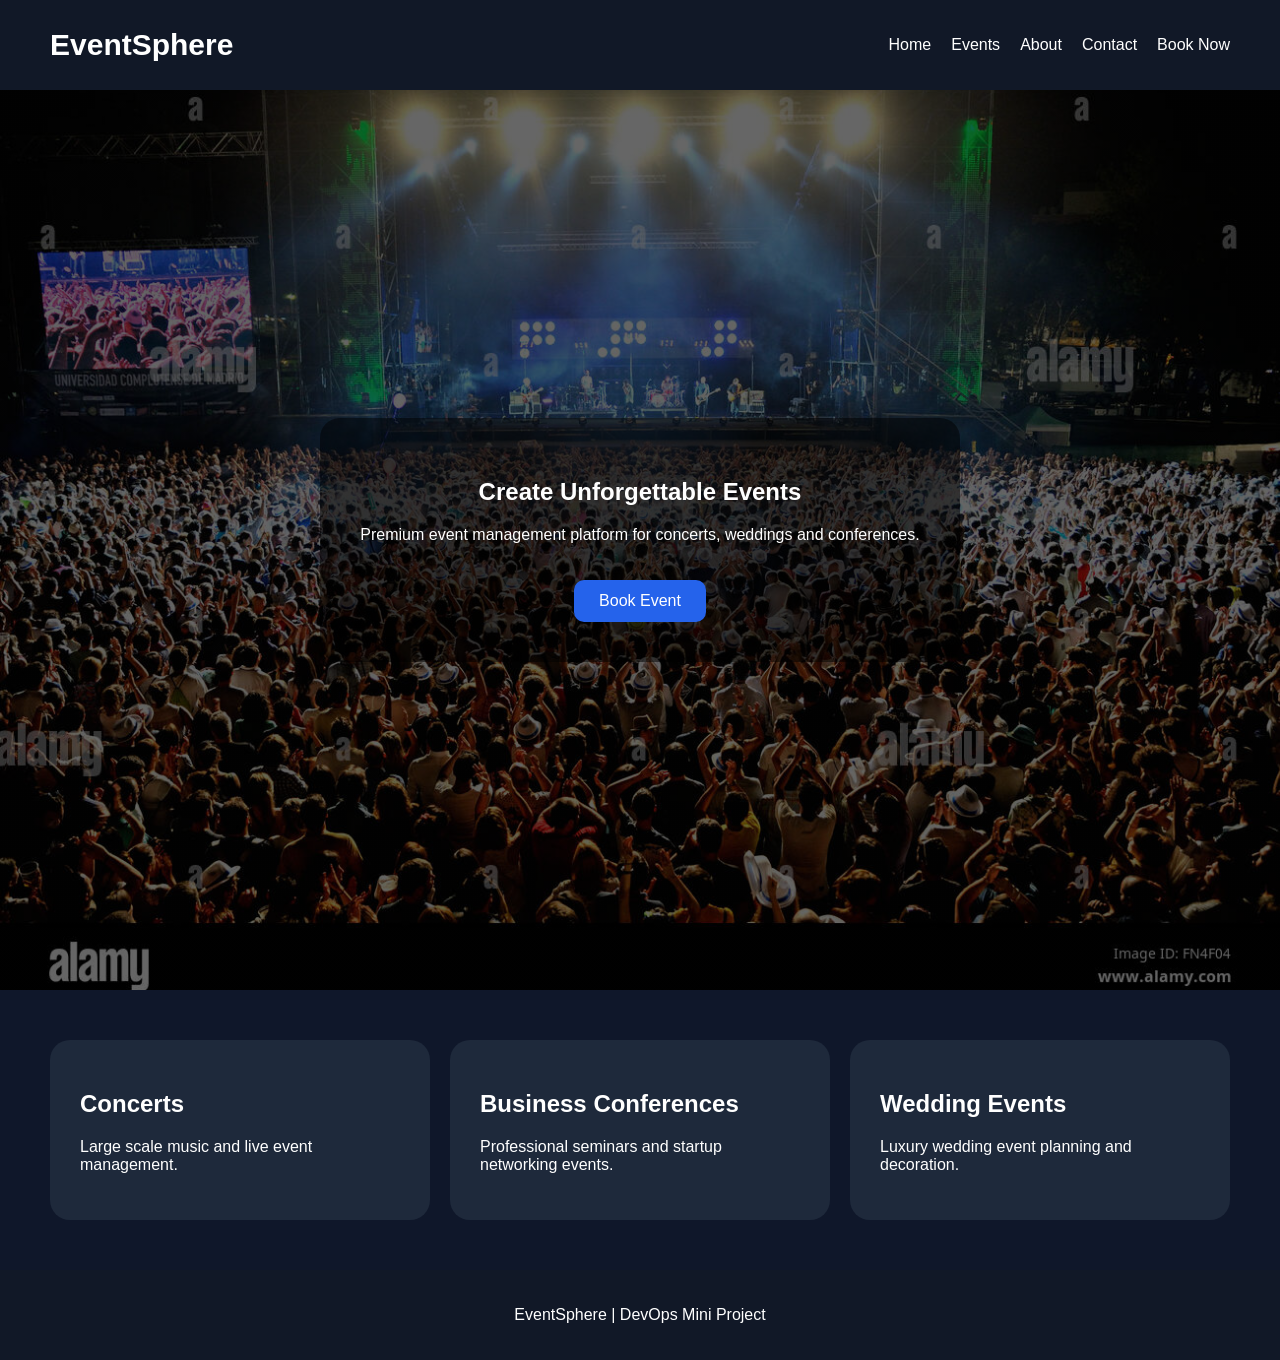
<file: index.html>
<!DOCTYPE html>
<html>

<head>

<title>EventSphere</title>

<link rel="stylesheet" href="style.css">

</head>

<body>

<nav>

<div class="logo">
EventSphere
</div>

<ul>

<li><a href="index.html">Home</a></li>
<li><a href="events.html">Events</a></li>
<li><a href="about.html">About</a></li>
<li><a href="contact.html">Contact</a></li>
<li><a href="booking.html">Book Now</a></li>

</ul>

</nav>

<section class="hero">

<div class="overlay">

<h1>
Create Unforgettable Events
</h1>

<p>

Premium event management platform for concerts,
weddings and conferences.

</p>

<a href="booking.html" class="btn">
Book Event
</a>

</div>

</section>

<section class="services">

<div class="card">

<h2>Concerts</h2>

<p>

Large scale music and live event management.

</p>

</div>

<div class="card">

<h2>Business Conferences</h2>

<p>

Professional seminars and startup networking events.

</p>

</div>

<div class="card">

<h2>Wedding Events</h2>

<p>

Luxury wedding event planning and decoration.

</p>

</div>

</section>

<footer>

<p>
EventSphere | DevOps Mini Project
</p>

</footer>

</body>
</html>
</file>
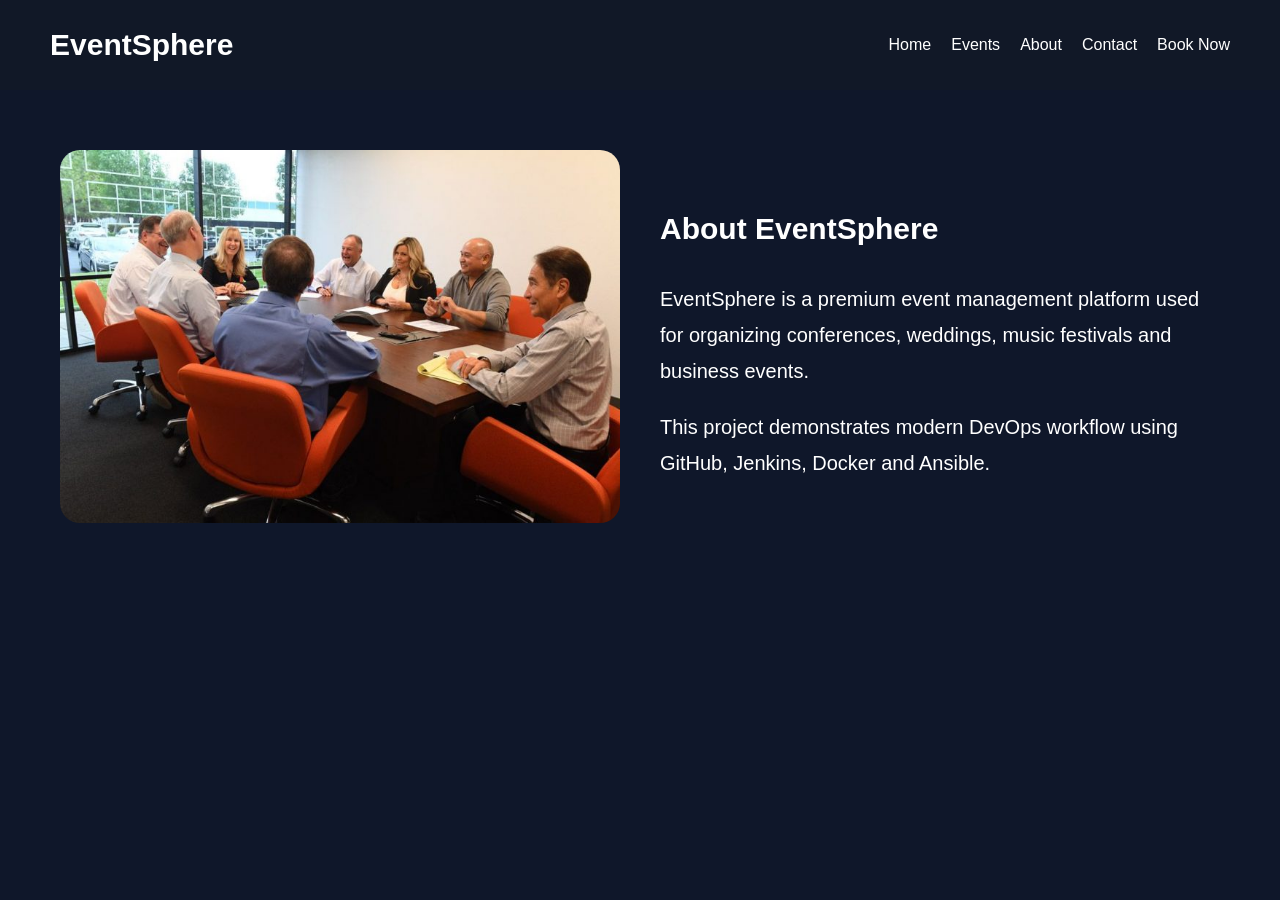
<file: about.html>
<!DOCTYPE html>
<html>

<head>

<title>About</title>

<link rel="stylesheet" href="style.css">

</head>

<body>

<nav>

<div class="logo">
EventSphere
</div>

<ul>

<li><a href="index.html">Home</a></li>
<li><a href="events.html">Events</a></li>
<li><a href="about.html">About</a></li>
<li><a href="contact.html">Contact</a></li>
<li><a href="booking.html">Book Now</a></li>

</ul>

</nav>

<section class="about-container">

<div class="about-image">

<img src="images/about.jpg">

</div>

<div class="about-content">

<h1>About EventSphere</h1>

<p>

EventSphere is a premium event management platform
used for organizing conferences, weddings,
music festivals and business events.

</p>

<p>

This project demonstrates modern DevOps workflow
using GitHub, Jenkins, Docker and Ansible.

</p>

</div>

</section>

</body>
</html>
</file>
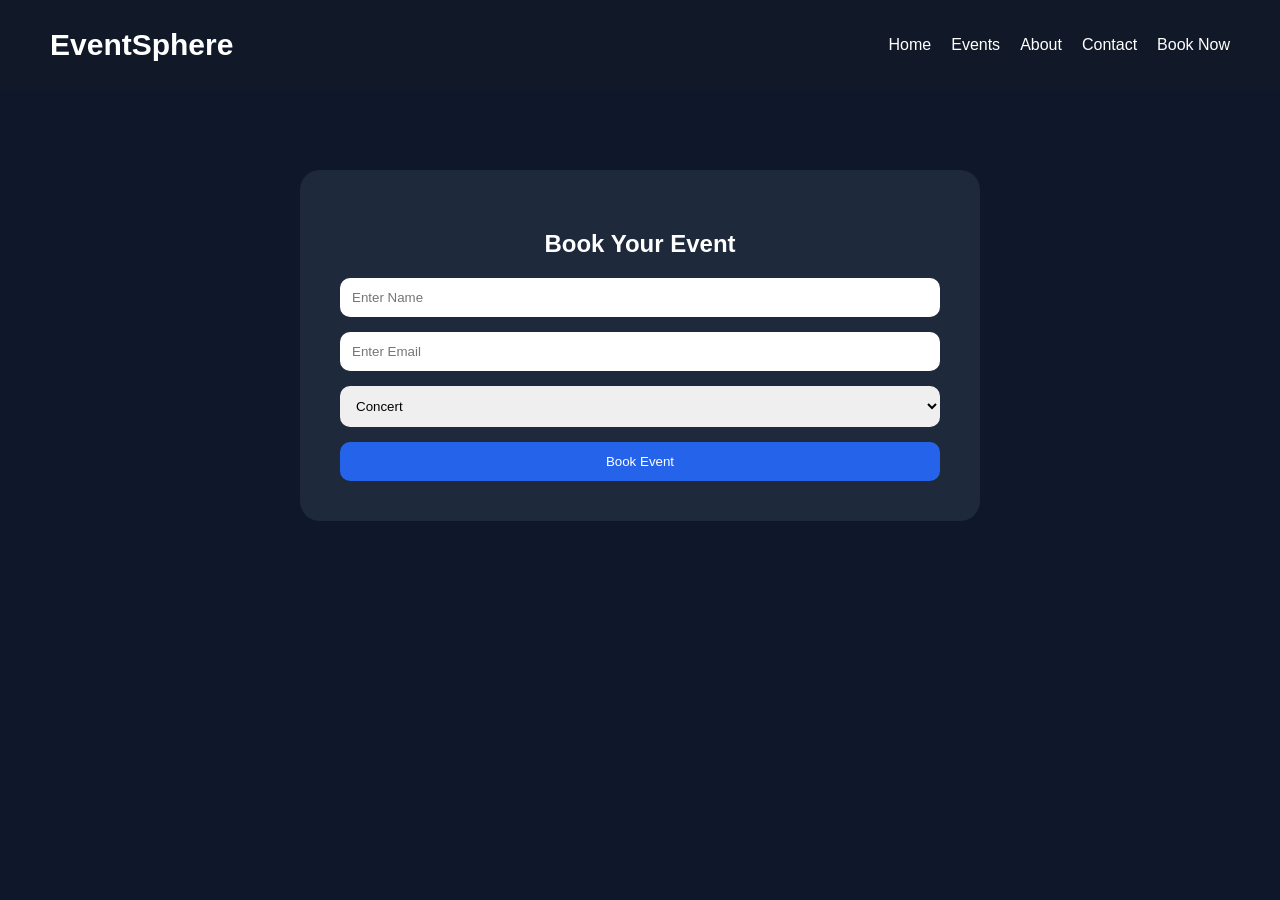
<file: booking.html>
<!DOCTYPE html>
<html>

<head>

<title>Book Event</title>

<link rel="stylesheet" href="style.css">

</head>

<body>

<nav>

<div class="logo">
EventSphere
</div>

<ul>

<li><a href="index.html">Home</a></li>
<li><a href="events.html">Events</a></li>
<li><a href="about.html">About</a></li>
<li><a href="contact.html">Contact</a></li>
<li><a href="booking.html">Book Now</a></li>

</ul>

</nav>

<section class="booking-section">

<h1>Book Your Event</h1>

<form onsubmit="bookEvent(event)">

<input type="text"
id="name"
placeholder="Enter Name"
required>

<input type="email"
id="email"
placeholder="Enter Email"
required>

<select id="eventType">

<option>Concert</option>
<option>Conference</option>
<option>Wedding</option>

</select>

<button type="submit">
Book Event
</button>

</form>

<div id="message"></div>

</section>

<script src="script.js"></script>

</body>
</html>
</file>
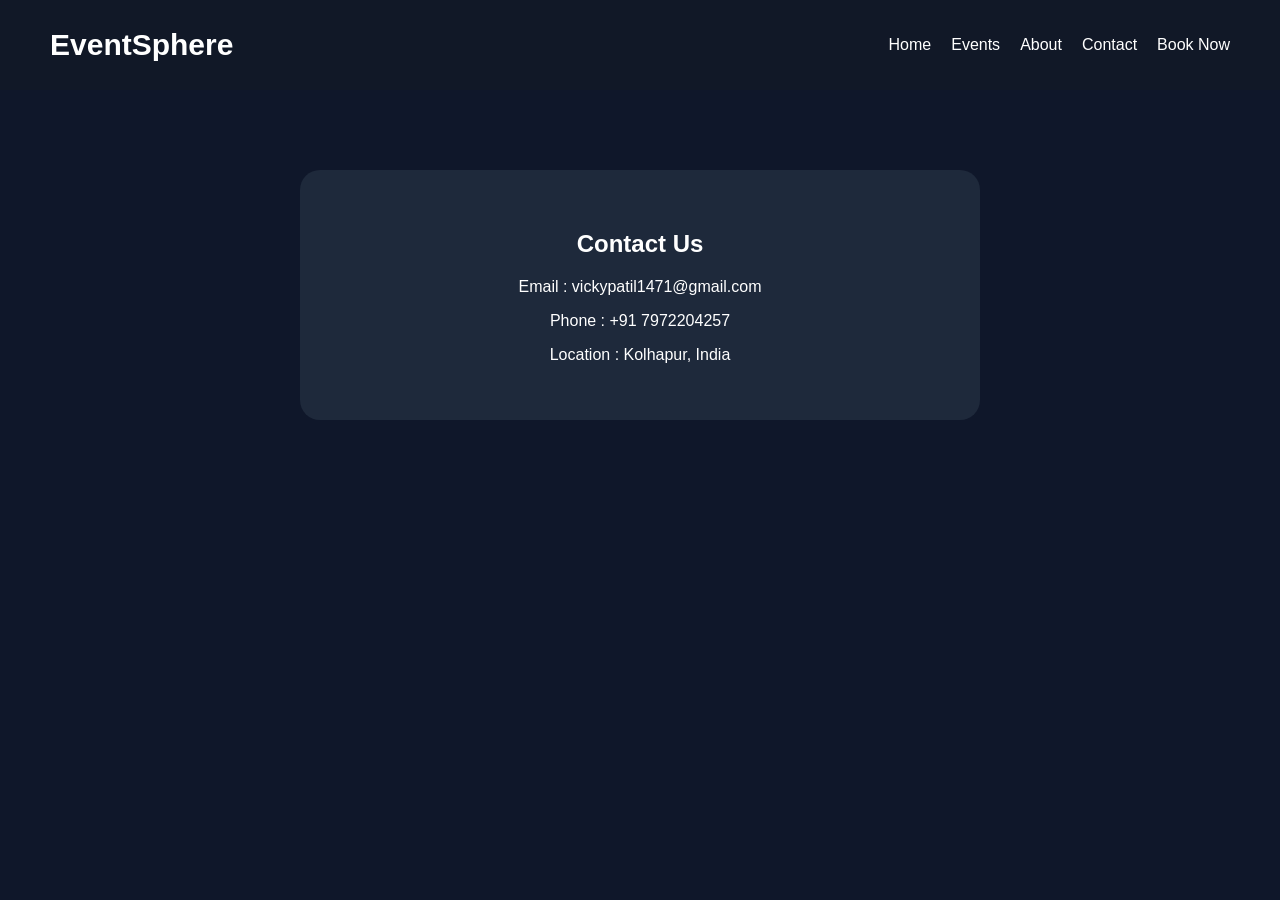
<file: contact.html>
<!DOCTYPE html>
<html>

<head>

<title>Contact</title>

<link rel="stylesheet" href="style.css">

</head>

<body>

<nav>

<div class="logo">
EventSphere
</div>

<ul>

<li><a href="index.html">Home</a></li>
<li><a href="events.html">Events</a></li>
<li><a href="about.html">About</a></li>
<li><a href="contact.html">Contact</a></li>
<li><a href="booking.html">Book Now</a></li>

</ul>

</nav>

<section class="contact-box">

<h1>Contact Us</h1>

<p>Email : vickypatil1471@gmail.com</p>

<p>Phone : +91 7972204257</p>

<p>Location : Kolhapur, India</p>

</section>

</body>
</html>
</file>
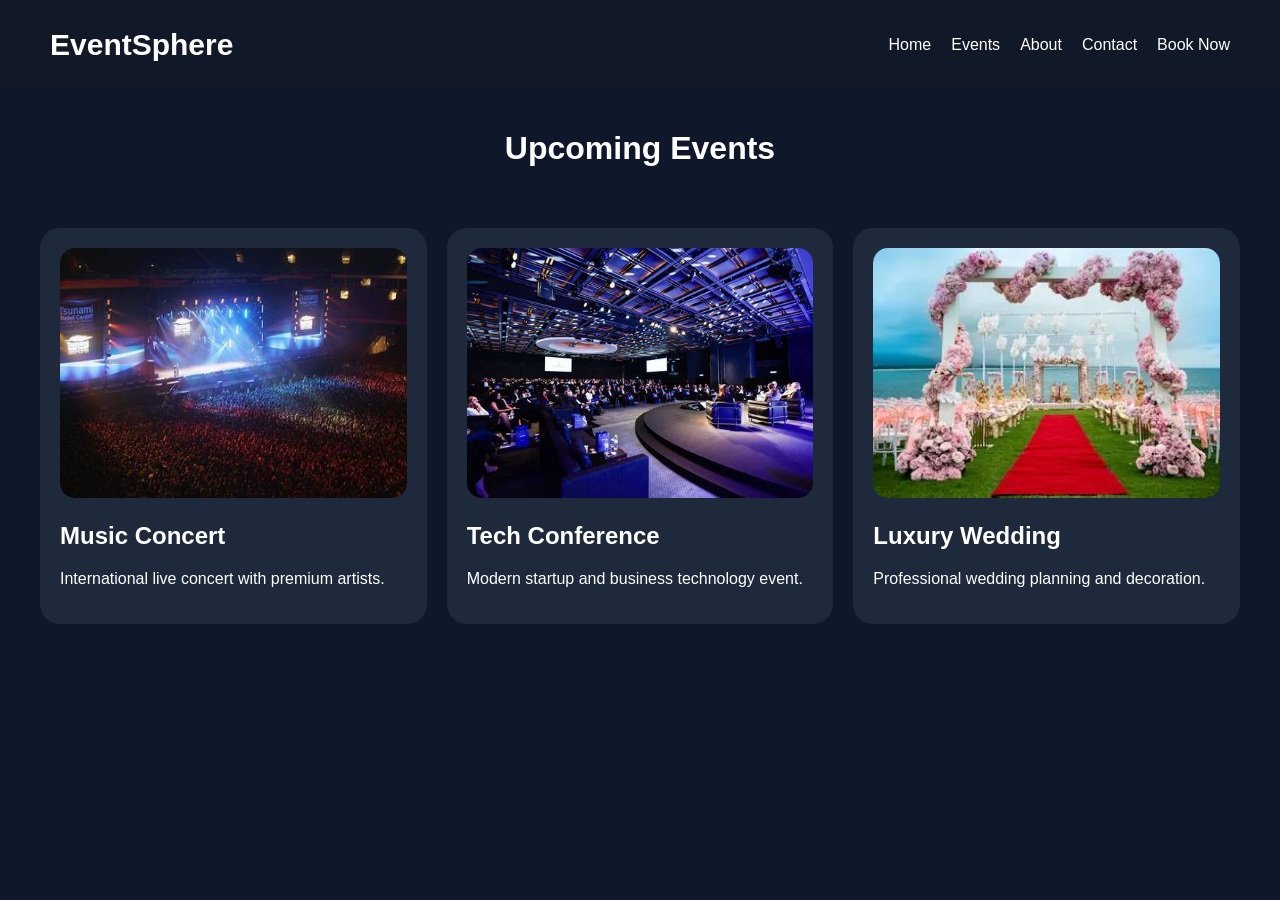
<file: events.html>
<!DOCTYPE html>
<html>

<head>

<title>Events</title>

<link rel="stylesheet" href="style.css">

</head>

<body>

<nav>

<div class="logo">
EventSphere
</div>

<ul>

<li><a href="index.html">Home</a></li>
<li><a href="events.html">Events</a></li>
<li><a href="about.html">About</a></li>
<li><a href="contact.html">Contact</a></li>
<li><a href="booking.html">Book Now</a></li>

</ul>

</nav>

<h1 class="page-title">
Upcoming Events
</h1>

<section class="event-container">

<div class="event-card">

<img src="images/event1.jpg">

<h2>Music Concert</h2>

<p>

International live concert with premium artists.

</p>

</div>

<div class="event-card">

<img src="images/event2.jpg">

<h2>Tech Conference</h2>

<p>

Modern startup and business technology event.

</p>

</div>

<div class="event-card">

<img src="images/event3.jpg">

<h2>Luxury Wedding</h2>

<p>

Professional wedding planning and decoration.

</p>

</div>

</section>

</body>
</html>
</file>
<file: style.css>
body{

margin:0;
font-family:Arial;
background:#0f172a;
color:white;
}

nav{

display:flex;
justify-content:space-between;
align-items:center;
padding:20px 50px;
background:#111827;
}

.logo{

font-size:30px;
font-weight:bold;
}

ul{

display:flex;
gap:20px;
list-style:none;
}

a{

color:white;
text-decoration:none;
}

.hero{

height:100vh;

background-image:
linear-gradient(rgba(0,0,0,0.6),
rgba(0,0,0,0.6)),
url('images/hero.jpg');

background-size:cover;
background-position:center;

display:flex;
justify-content:center;
align-items:center;
text-align:center;
}

.overlay{

background:rgba(0,0,0,0.5);
padding:40px;
border-radius:20px;
}

.btn{

display:inline-block;
margin-top:20px;
padding:12px 25px;
background:#2563eb;
border-radius:10px;
}

.services{

display:grid;
grid-template-columns:repeat(3,1fr);
gap:20px;
padding:50px;
}

.card{

background:#1e293b;
padding:30px;
border-radius:20px;
}

.page-title{

text-align:center;
margin-top:40px;
}

.event-container{

display:grid;
grid-template-columns:repeat(3,1fr);
gap:20px;
padding:40px;
}

.event-card{

background:#1e293b;
padding:20px;
border-radius:20px;
}

.event-card img{

width:100%;
height:250px;
object-fit:cover;
border-radius:15px;
}

.about-container{

display:grid;
grid-template-columns:1fr 1fr;
gap:40px;
padding:60px;
align-items:center;
}

.about-image img{

width:100%;
border-radius:20px;
}

.about-content{

font-size:20px;
line-height:1.8;
}

.contact-box,
.booking-section{

max-width:600px;
margin:80px auto;
background:#1e293b;
padding:40px;
border-radius:20px;
text-align:center;
}

form{

display:flex;
flex-direction:column;
gap:15px;
}

input,
select,
button{

padding:12px;
border:none;
border-radius:10px;
}

button{

background:#2563eb;
color:white;
cursor:pointer;
}

footer{

text-align:center;
padding:20px;
background:#111827;
}

@media(max-width:768px){

.services,
.event-container,
.about-container{

grid-template-columns:1fr;
}

nav{

flex-direction:column;
gap:20px;
}

ul{

flex-direction:column;
padding:0;
}
}
</file>
